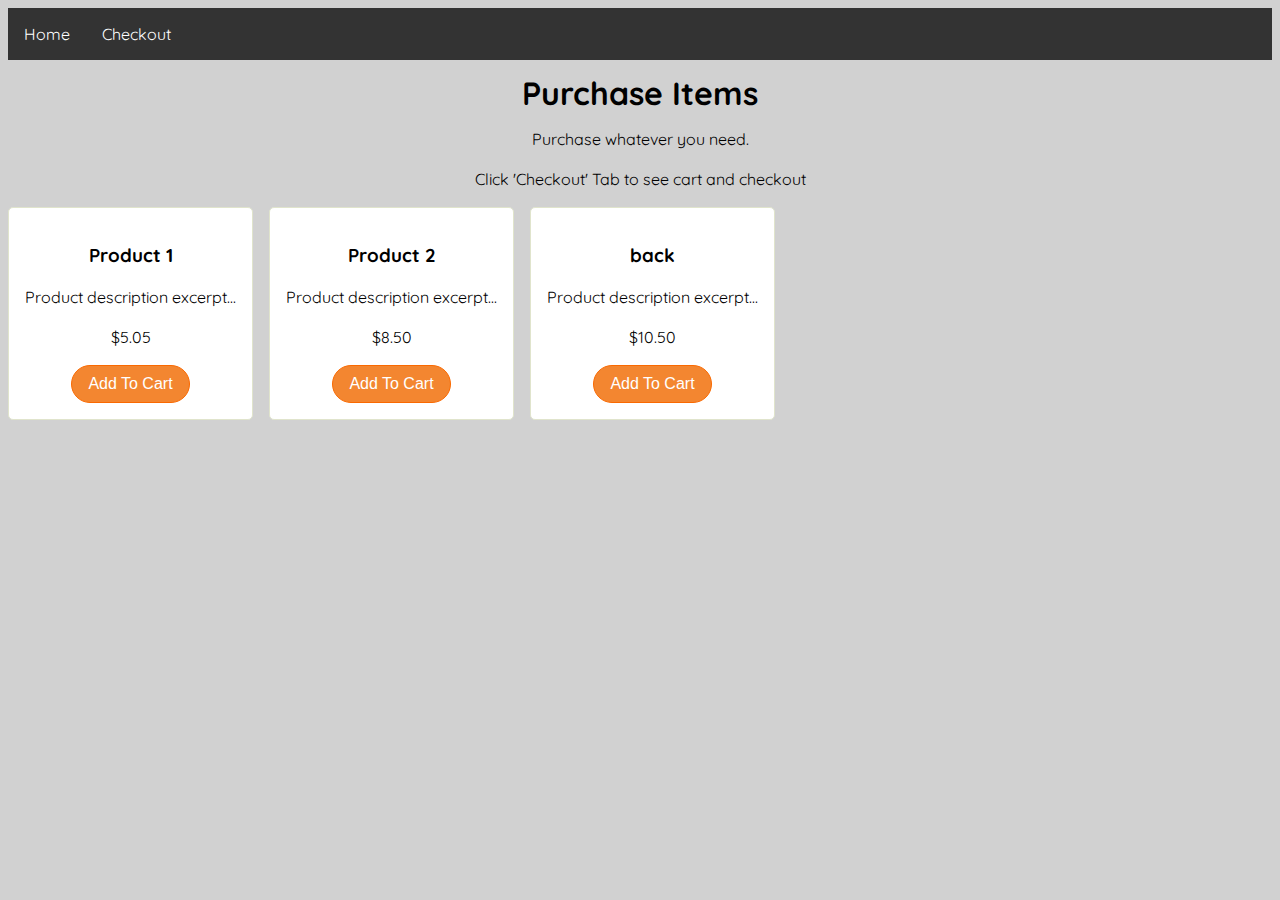
<file: index.html>
<!DOCTYPE html>
<html>

<head>
  <meta charset="ISO-8859-1">
  <title>Insert title here</title>
  <link rel="stylesheet" href="cartstyle.css">
</head>

<body>
  <ul>
    <li><a class="active" href="index.html">Home</a></li>
    <li><a href="checkout.html">Checkout</a></li>

  </ul>

  <h1>Purchase Items</h1>
  <p>Purchase whatever you need. </p>
  <p>Click 'Checkout' Tab to see cart and checkout</p>
  <div id="alerts"></div>
  <div class="productcont">
    <div class="card">
      <div class="product">
        <h3 class="productname">Product 1</h3>
        <p>Product description excerpt...</p>
        <p class="price">$5.05</p>
        <button class="addtocart">Add To Cart</button>
      </div>
    </div>
    <div class="product">
      <h3 class="productname">Product 2</h3>
      <p>Product description excerpt...</p>
      <p class="price">$8.50</p>
      <button class="addtocart">Add To Cart</button>
    </div>
    <div class="product">
      <h3 class="productname">back</h3>
      <p>Product description excerpt...</p>
      <p class="price">$10.50</p>
      <button class="addtocart">Add To Cart</button>
    </div>
  </div>
  <div id="cart-c">
    <div class="cart-container">
      <h2>Cart</h2>
      <table>
        <thead>
          <tr>
            <th><strong>Product</strong></th>
            <th><strong>Price</strong></th>
          </tr>
        </thead>
        <tbody id="carttable">
        </tbody>
      </table>
      <hr>
      <table id="carttotals">
        <tr>
          <td><strong>Items</strong></td>
          <td><strong>Total</strong></td>
        </tr>
        <tr>
          <td>x <span id="itemsquantity">0</span></td>

          <td>$<span id="total">0</span></td>
        </tr>
      </table>


      <div class="cart-buttons">
        <button id="emptycart">Empty Cart</button>
        <button id="checkout">Checkout</button>
      </div>
    </div>
  </div>

  <script type="text/javascript">
    document.getElementById('cart-c').style.display = "none";
  </script>
</body>
<script src="cartscript.js"></script>

</html>
</file>
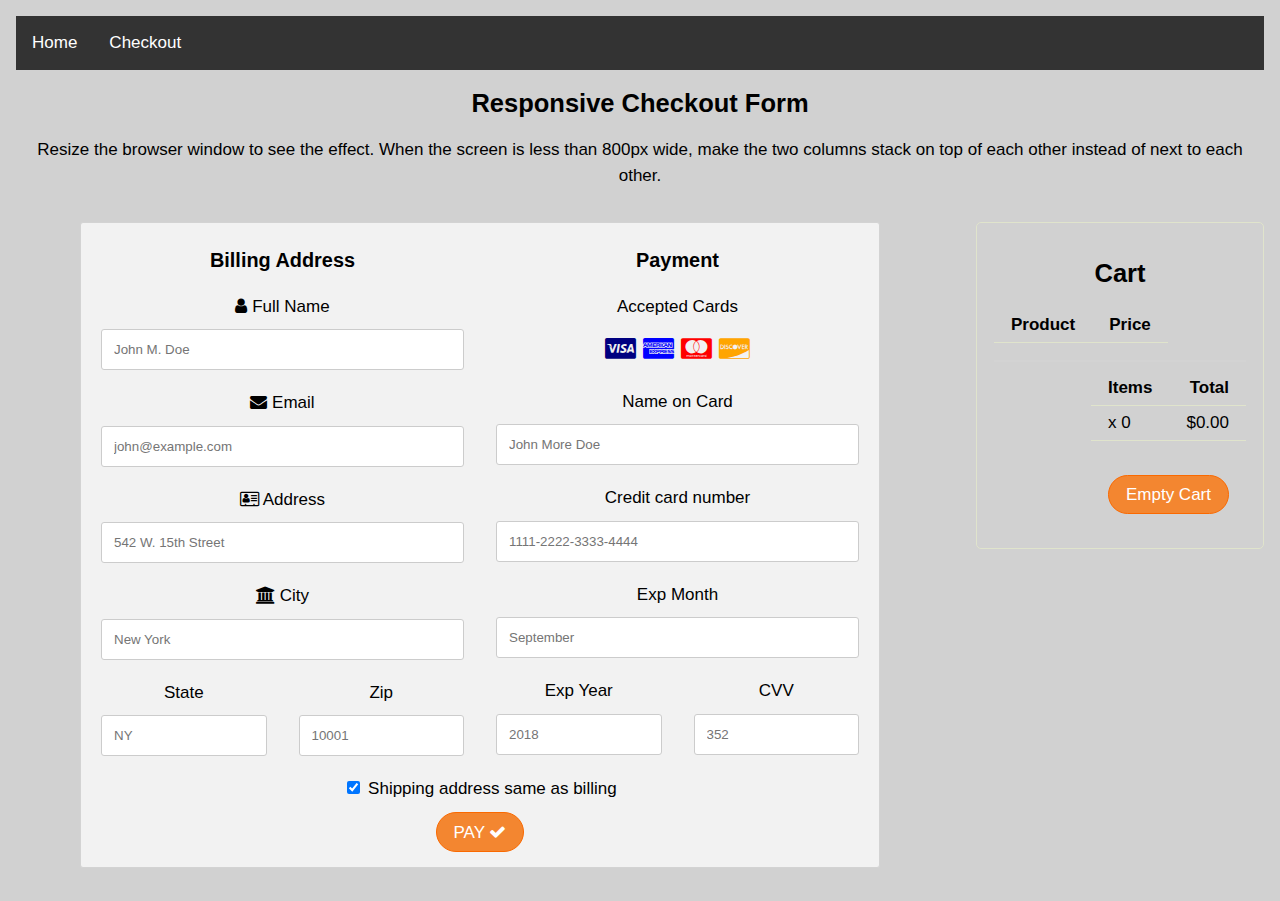
<file: checkout.html>
<!DOCTYPE html>
<html>

<head>
  <meta name="viewport" content="width=device-width, initial-scale=1">
  <link rel="stylesheet" href="https://cdnjs.cloudflare.com/ajax/libs/font-awesome/4.7.0/css/font-awesome.min.css">
  <link rel="stylesheet" href="cartstyle.css">
  <style>
    body {
      font-family: Arial;
      font-size: 17px;
      padding: 8px;
    }

    * {
      box-sizing: border-box;
    }

    .row {
      display: -ms-flexbox;
      /* IE10 */
      display: flex;
      -ms-flex-wrap: wrap;
      /* IE10 */
      flex-wrap: wrap;
      margin: 0 -16px;
    }

    .col-25 {
      -ms-flex: 25%;
      /* IE10 */
      flex: 25%;
    }

    .col-50 {
      -ms-flex: 50%;
      /* IE10 */
      flex: 50%;
    }

    .col-75 {
      -ms-flex: 75%;
      /* IE10 */
      flex: 75%;
    }

    .col-25,
    .col-50,
    .col-75 {
      padding: 0 16px;
    }

    .container {
      background-color: #f2f2f2;
      padding: 5px 20px 15px 20px;
      border: 1px solid lightgrey;
      border-radius: 3px;
    }

    input[type=text] {
      width: 100%;
      margin-bottom: 20px;
      padding: 12px;
      border: 1px solid #ccc;
      border-radius: 3px;
    }

    label {
      margin-bottom: 10px;
      display: block;
    }

    .icon-container {
      margin-bottom: 20px;
      padding: 7px 0;
      font-size: 24px;
    }

    .btn {
      background-color: #04AA6D;
      color: white;
      padding: 12px;
      margin: 10px 0;
      border: none;
      width: 100%;
      border-radius: 3px;
      cursor: pointer;
      font-size: 17px;
    }

    .btn:hover {
      background-color: #45a049;
    }

    a {
      color: #2196F3;
    }

    hr {
      border: 1px solid lightgrey;
    }

    span.price {
      float: right;
      color: grey;
    }

    /* Responsive layout - when the screen is less than 800px wide, make the two columns stack on top of each other instead of next to each other (also change the direction - make the "cart" column go on top) */
    @media (max-width: 800px) {
      .row {
        flex-direction: column-reverse;
      }

      .col-25 {
        margin-bottom: 20px;
      }
    }
  </style>
</head>

<body>
  <ul>
    <li><a class="active" href="index.html">Home</a></li>
    <li><a href="checkout.html">Checkout</a></li>
  </ul>

  <h2>Responsive Checkout Form</h2>
  <p>Resize the browser window to see the effect. When the screen is less than 800px wide, make the two columns stack on
    top of each other instead of next to each other.</p>
  <div class="row">
    <div class="col-75">
      <div class="container">
        <form action="/action_page.php">

          <div class="row">
            <div class="col-50">
              <h3>Billing Address</h3>
              <label for="fname"><i class="fa fa-user"></i> Full Name</label>
              <input type="text" id="fname" name="firstname" placeholder="John M. Doe">
              <label for="email"><i class="fa fa-envelope"></i> Email</label>
              <input type="text" id="email" name="email" placeholder="john@example.com">
              <label for="adr"><i class="fa fa-address-card-o"></i> Address</label>
              <input type="text" id="adr" name="address" placeholder="542 W. 15th Street">
              <label for="city"><i class="fa fa-institution"></i> City</label>
              <input type="text" id="city" name="city" placeholder="New York">

              <div class="row">
                <div class="col-50">
                  <label for="state">State</label>
                  <input type="text" id="state" name="state" placeholder="NY">
                </div>
                <div class="col-50">
                  <label for="zip">Zip</label>
                  <input type="text" id="zip" name="zip" placeholder="10001">
                </div>
              </div>
            </div>

            <div class="col-50">
              <h3>Payment</h3>
              <label for="fname">Accepted Cards</label>
              <div class="icon-container">
                <i class="fa fa-cc-visa" style="color:navy;"></i>
                <i class="fa fa-cc-amex" style="color:blue;"></i>
                <i class="fa fa-cc-mastercard" style="color:red;"></i>
                <i class="fa fa-cc-discover" style="color:orange;"></i>
              </div>
              <label for="cname">Name on Card</label>
              <input type="text" id="cname" name="cardname" placeholder="John More Doe">
              <label for="ccnum">Credit card number</label>
              <input type="text" id="ccnum" name="cardnumber" placeholder="1111-2222-3333-4444">
              <label for="expmonth">Exp Month</label>
              <input type="text" id="expmonth" name="expmonth" placeholder="September">
              <div class="row">
                <div class="col-50">
                  <label for="expyear">Exp Year</label>
                  <input type="text" id="expyear" name="expyear" placeholder="2018">
                </div>
                <div class="col-50">
                  <label for="cvv">CVV</label>
                  <input type="text" id="cvv" name="cvv" placeholder="352">
                </div>
              </div>
            </div>

          </div>
          <label>
            <input type="checkbox" checked="checked" name="sameadr"> Shipping address same as billing
          </label>
          <button class="w3-button w3-block w3-green w3-padding-16 w3-section w3-right">PAY <i
              class="fa fa-check"></i></button>
        </form>
      </div>
    </div>
    <div class="col-25">
      <div class="cart-container">
        <h2>Cart</h2>
        <table>
          <thead>
            <tr>
              <th><strong>Product</strong></th>
              <th><strong>Price</strong></th>
            </tr>
          </thead>
          <tbody id="carttable">
          </tbody>
        </table>
        <hr>
        <table id="carttotals">
          <tr>
            <td><strong>Items</strong></td>
            <td><strong>Total</strong></td>
          </tr>
          <tr>
            <td>x <span id="itemsquantity">0</span></td>

            <td>$<span id="total">0</span></td>
          </tr>
        </table>


        <div class="cart-buttons">
          <button id="emptycart">Empty Cart</button>
        </div>
      </div>
    </div>
  </div>

</body>
<script src="cartscript.js"></script>

</html>
</file>
<file: cartstyle.css>
@import url("https://fonts.googleapis.com/css?family=Quicksand:400,700");
*,
::before,
::after {
  box-sizing: border-box;
}
body {
  font-family: "Quicksand", sans-serif;
  text-align: center;
  line-height: 1.5em;
  /*   background:#E0E4CC; */
  background: #d1d1d1;
}
hr {
  border: none;
  background: #e0e4cc;
  height: 1px;
  /*   width:60%;
  display:block;
  margin-left:0; */
}
.container {
  max-width: 800px;
  margin: 1em auto;
  background: #fff;
  padding: 30px;
  border-radius: 5px;
}
.productcont {
  display: flex;
  
}
.product {
  padding: 1em;
  border: 1px solid #e0e4cc;
  margin-right: 1em;
  border-radius: 5px;
  background-color: white;
}
.cart-container {
  border: 1px solid #e0e4cc;
  border-radius: 5px;
  margin-top: 1em;
  padding: 1em;
}
button,
input[type="submit"] {
  border: 1px solid #fa6900;
  color: #fff;
  background: #f38630;
  padding: 0.6em 1em;
  font-size: 1em;
  line-height: 1;
  border-radius: 1.2em;
  transition: color 0.2s ease-in-out, background 0.2s ease-in-out,
    border-color 0.2s ease-in-out;
}
button:hover,
button:focus,
button:active,
input[type="submit"]:hover,
input[type="submit"]:focus,
input[type="submit"]:active {
  background: #a7dbd8;
  border-color: #69d2e7;
  color: #000;
  cursor: pointer;
}
table {
  margin-bottom: 1em;
  border-collapse: collapse;
}
table td,
table th {
  text-align: left;
  padding: 0.25em 1em;
  border-bottom: 1px solid #e0e4cc;
}
#carttotals {
  margin-right: 0;
  margin-left: auto;
}
.cart-buttons {
  width: auto;
  margin-right: 0;
  margin-left: auto;
  display: flex;
  justify-content: flex-end;
  padding: 1em 0;
}
#emptycart {
  margin-right: 1em;
}
table td:nth-last-child(1) {
  text-align: right;
}
.message {
  border-width: 1px 0px;
  border-style: solid;
  border-color: #a7dbd8;
  color: #679996;
  padding: 0.5em 0;
  margin: 1em 0;
}
ul {
  list-style-type: none;
  margin: 0;
  padding: 0;
  overflow: hidden;
  background-color: #333;
}

li {
  float: left;
}

li a {
  display: block;
  color: white;
  text-align: center;
  padding: 14px 16px;
  text-decoration: none;
}

li a:hover {
  background-color: #111;
}
</file>
